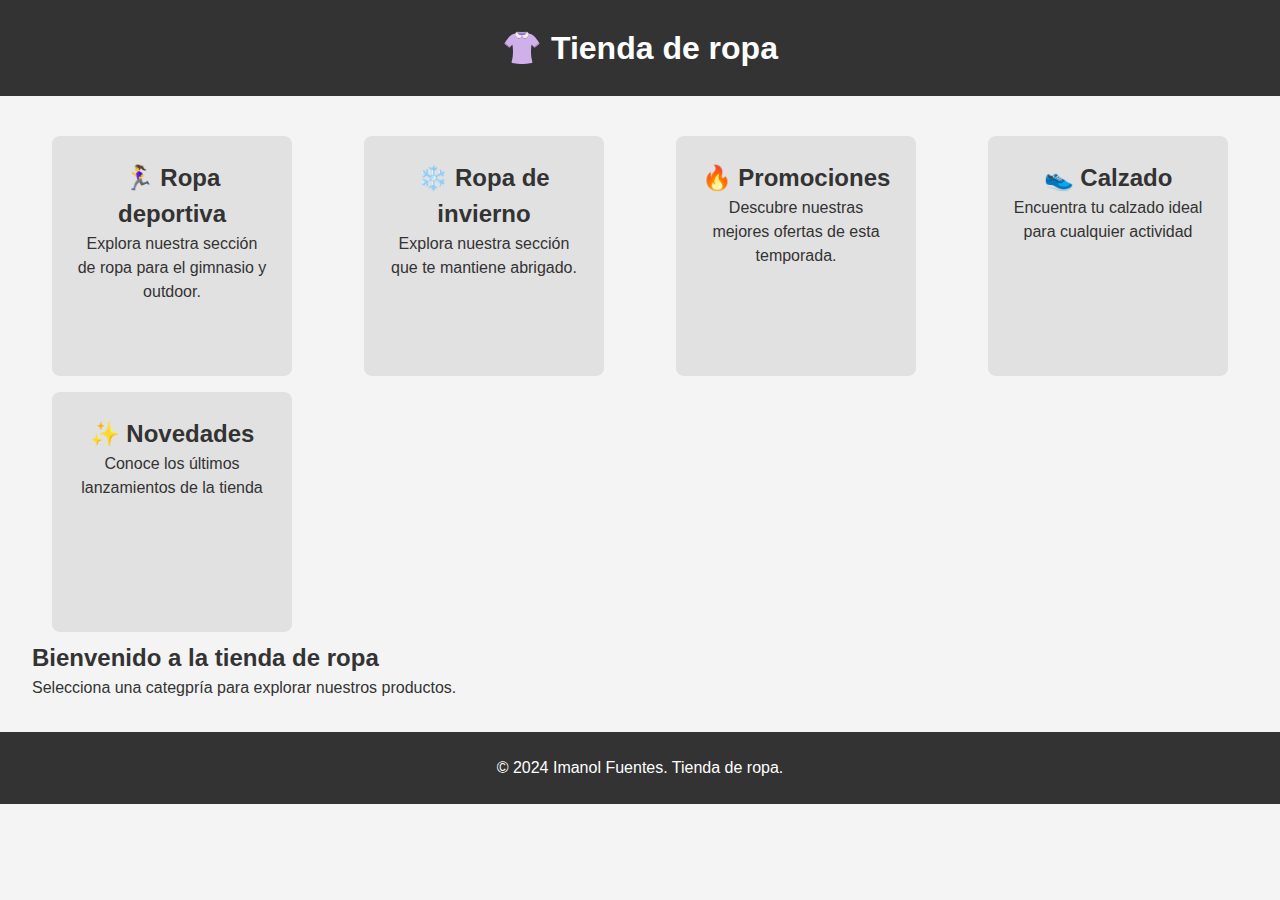
<file: Clase-12-12-2024/index.html>
<!DOCTYPE html>
<html lang="en">
<head>
    <meta charset="UTF-8">
    <meta name="viewport" content="width=device-width, initial-scale=1.0">
    <title>Document</title>

    <link rel="stylesheet" href="./styles.css">
</head>
<body>
    <header>
        <h1 class="logo">👚 Tienda de ropa</h1>
    </header>

    <main>
        <section class="catalogo" id="catalogo">
            <div class="categoria" data-seccion="deportes">
                <h2>🏃‍♀️ Ropa deportiva</h2>
                <p>Explora nuestra sección de ropa para el gimnasio y outdoor.</p>
            </div>

            <div class="categoria" data-seccion="invierno">
                <h2>❄️ Ropa de invierno</h2>
                <p>Explora nuestra sección que te mantiene abrigado.</p>
            </div>

            <div class="categoria" data-seccion="promociones">
                <h2>🔥 Promociones</h2>
                <p>Descubre nuestras mejores ofertas de esta temporada.</p>
            </div>

            <div class="categoria" data-seccion="calzado">
                <h2>👟 Calzado</h2>
                <p>Encuentra tu calzado ideal para cualquier actividad</p>
            </div>

            <div class="categoria" data-seccion="novedades">
                <h2>✨ Novedades</h2>
                <p>Conoce los últimos lanzamientos de la tienda</p>
            </div>
        </section>

        <section class="contenido" id="contenido">
            <h2>Bienvenido a la tienda de ropa</h2>
            <p>Selecciona una categpría para explorar nuestros productos.</p>
        </section>
    </main>

    <footer>
        <p>
            &copy; 2024 Imanol Fuentes. Tienda de ropa.
            <a href="https://www.linkedin.com/in/imanolfuentes/">
                <i class="fa-brands fa-linkedin"></i></a>

            <a href="https://github.com/ImaFuentes10" target="_blank">
                <i class="fa-brands fa-github"></i></a>

            <a href="mailto:ima.fuentes.c@gmail.com" target="_blank">
                <i class="fa-solid fa-envelope"></i></a>
        </p>
    </footer>

    <script src="script.js"></script>
</body>
</html>
</file>
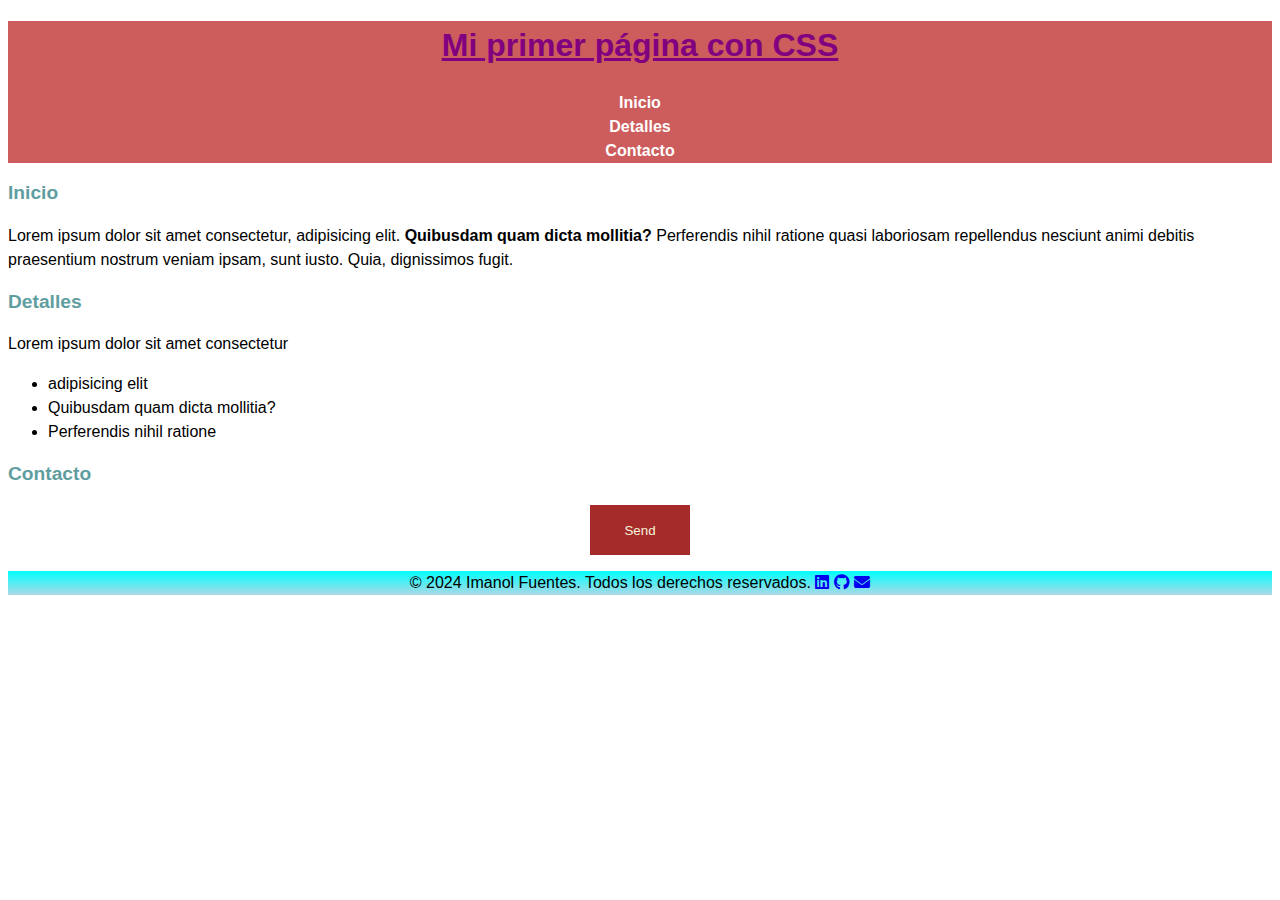
<file: Clase-19-11-2024/index.html>
<!DOCTYPE html>
<html lang="en">

<head>
    <meta charset="UTF-8" />
    <meta name="viewport" content="width=device-width, initial-scale=1.0" />
    <link rel="stylesheet" href="./styles.css" />
    <title>Mi primer archivo con css</title>

    <!-- Font Awesome -->
    <link rel="stylesheet" href="https://cdnjs.cloudflare.com/ajax/libs/font-awesome/6.6.0/css/all.min.css" />
</head>

<body>
    <header>
        <h1 id="titulo-principal">Mi primer página con CSS</h1>
        <nav class="menu">
            <li><a href="#inicio" class="enlace">Inicio</a></li>
            <li><a href="#detalles" class="enlace">Detalles</a></li>
            <li><a href="#contacto" class="enlace">Contacto</a></li>
        </nav>
    </header>

    <main>
        <section id="inicio">
            <h2 class="subtitulo">Inicio</h2>
            <p>
                Lorem ipsum dolor sit amet consectetur, adipisicing elit. <span class="resaltar">Quibusdam quam
                dicta mollitia?</span> Perferendis nihil ratione quasi laboriosam repellendus
                nesciunt animi debitis praesentium nostrum veniam ipsam, sunt iusto.
                Quia, dignissimos fugit.
            </p>
        </section>

        <section id="detalles">
            <h2 class="subtitulo">Detalles</h2>
            <p>Lorem ipsum dolor sit amet consectetur</p>
            <ul>
                <li>adipisicing elit</li>
                <li>Quibusdam quam dicta mollitia?</li>
                <li>Perferendis nihil ratione</li>
            </ul>
        </section>

        <section id="contacto">
            <h2 class="subtitulo">Contacto</h2>
            <div class="boton-send">
            <button class="boton">
                Send
            </button>
        </div>
        </section>
    </main>
    <footer>
        <p>
            &#169 2024 Imanol Fuentes. Todos los derechos reservados.
            <a href="https://www.linkedin.com/in/imanolfuentes/">
                <i class="fa-brands fa-linkedin"></i></a>

            <a href="https://github.com/ImaFuentes10" target="_blank">
                <i class="fa-brands fa-github"></i></a>

            <a href="mailto:ima.fuentes.c@gmail.com" target="_blank">
                <i class="fa-solid fa-envelope"></i></a>
        </p>
    </footer>
</body>

</html>
</file>
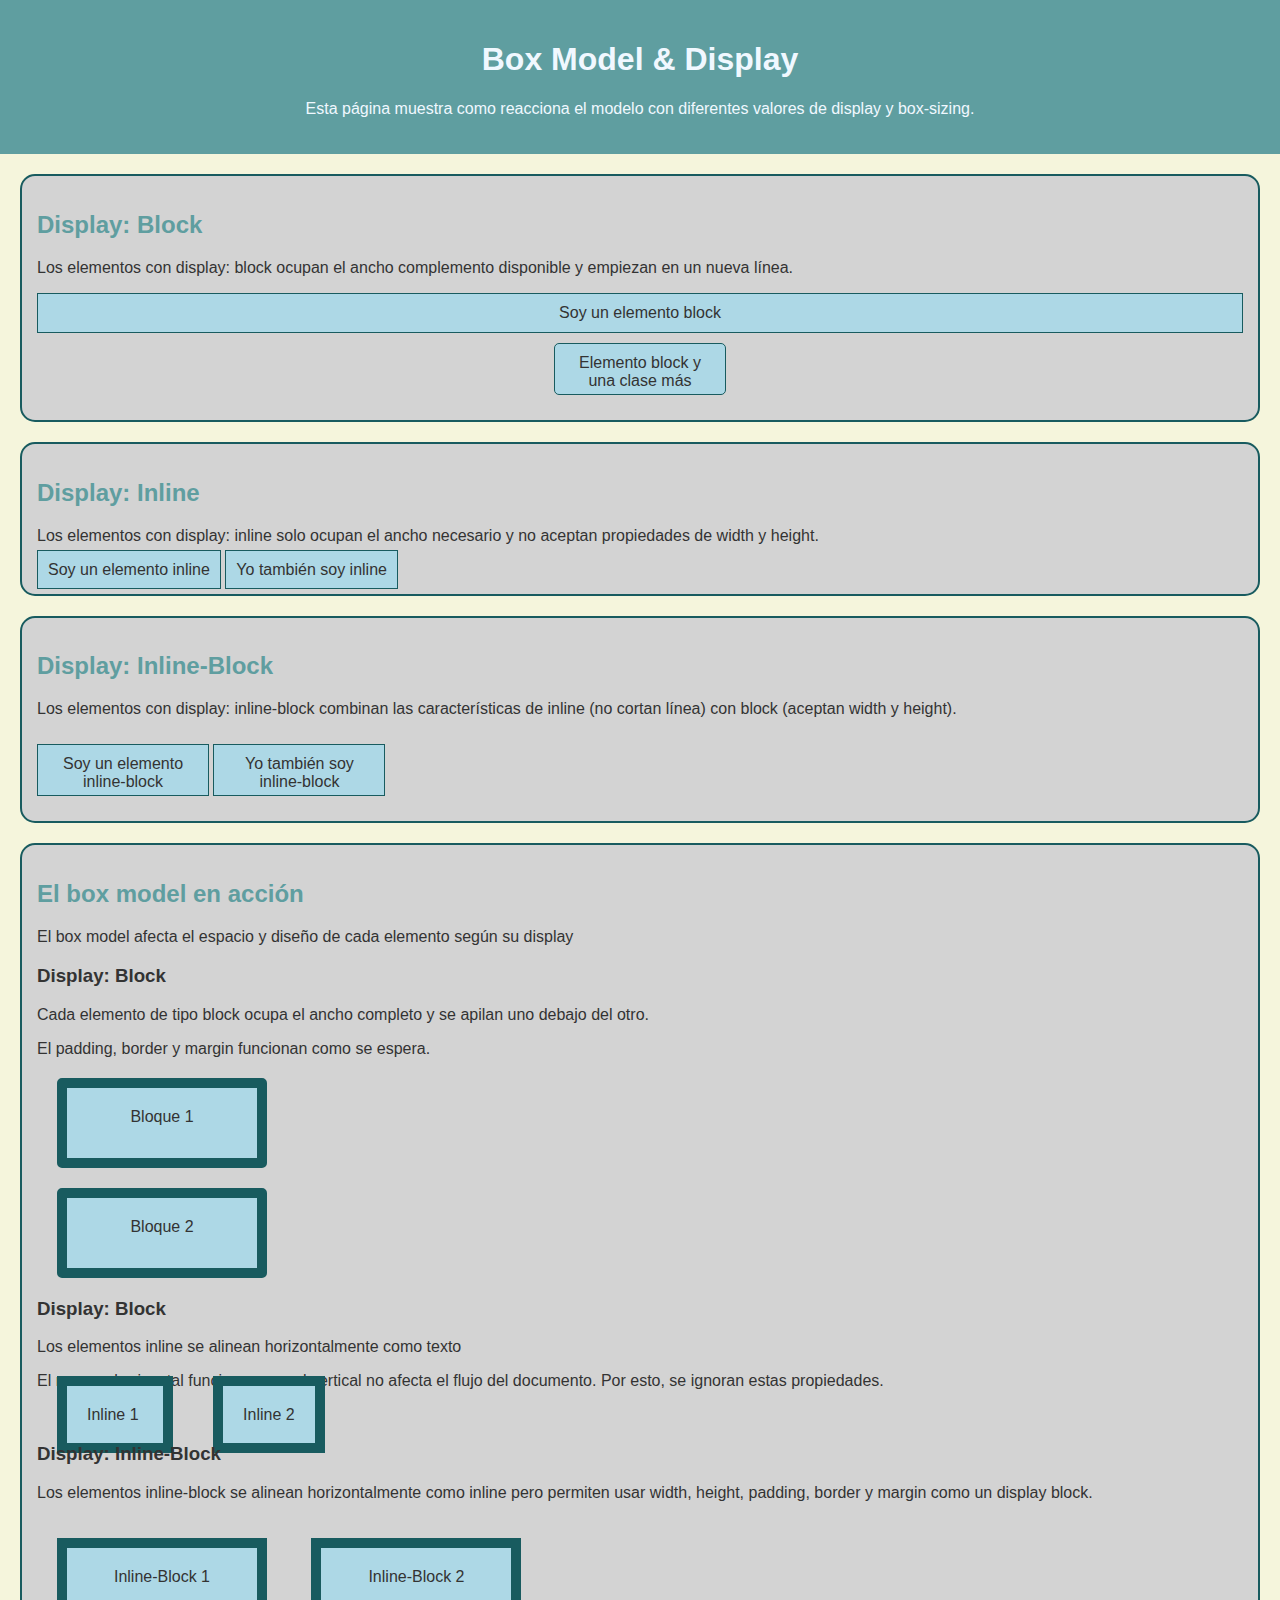
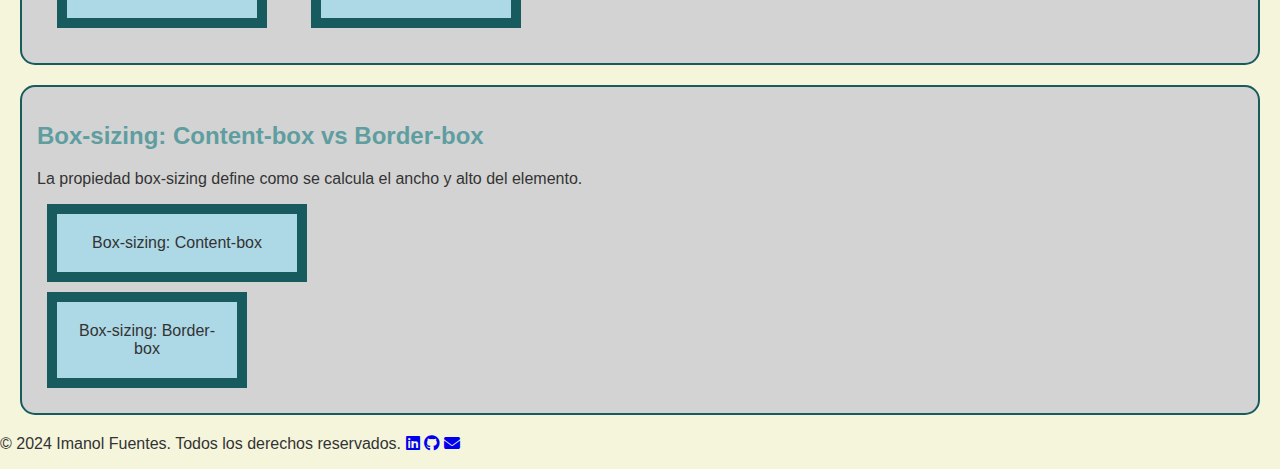
<file: Clase-21-11-2024/index.html>
<!DOCTYPE html>
<html lang="en">

<head>
    <meta charset="UTF-8" />
    <meta name="viewport" content="width=device-width, initial-scale=1.0" />
    <title>Box Model y Display</title>

    <link rel="stylesheet" href="styles.css" />

    <!-- Font Awesome -->
    <link rel="stylesheet" href="https://cdnjs.cloudflare.com/ajax/libs/font-awesome/6.6.0/css/all.min.css" />
</head>

<body>
    <header>
        <h1>Box Model & Display</h1>
        <p>
            Esta página muestra como reacciona el modelo con diferentes valores de display y box-sizing.
        </p>
    </header>

    <main>
        <section>
            <h2>Display: Block</h2>
            <p>Los elementos con display: block ocupan el ancho complemento disponible y empiezan en un nueva línea.</p>
            <div class="box">
                Soy un elemento block
            </div>
            <div class="box block">
                Elemento block y una clase más
            </div>
        </section>

        <section>
            <h2>Display: Inline</h2>
            <p>
                Los elementos con display: inline solo ocupan el ancho necesario y no aceptan
                propiedades de width y height.
            </p>
            <span class="box inline">Soy un elemento inline</span>
            <span class="box inline">Yo también soy inline</span>
        </section>

        <section>
            <h2>Display: Inline-Block</h2>
            <p>
                Los elementos con display: inline-block combinan las características de inline
                (no cortan línea) con block (aceptan width y height).
            </p>
            <span class="box inline-block">Soy un elemento inline-block</span>
            <span class="box inline-block">Yo también soy inline-block</span>
        </section>

        <section>
            <h2>El box model en acción</h2>
            <p>El box model afecta el espacio y diseño de cada elemento según su display</p>
            <div>
                <h3>Display: Block</h3>
                <p>
                    Cada elemento de tipo block ocupa el ancho completo y se apilan uno
                    debajo del otro.
                </p>
                <p>El padding, border y margin funcionan como se espera.</p>
                <div class="box block model">
                    Bloque 1
                </div>
                <div class="box block model">
                    Bloque 2
                </div>
            </div>

            <div>
                <h3>Display: Block</h3>
                <p>Los elementos inline se alinean horizontalmente como texto</p>
                <p>
                    El margen horizontal funciona, pero el vertical no afecta el flujo
                    del documento. Por esto, se ignoran estas propiedades.
                </p>
                <div class="box inline model">
                    Inline 1
                </div>
                <div class="box inline model">
                    Inline 2
                </div>
            </div>

            <div>
                <h3>Display: Inline-Block</h3>
                <p>
                    Los elementos inline-block se alinean horizontalmente como inline
                    pero permiten usar width, height, padding, border y margin como un
                    display block.
                </p>
                <div class="box inline-block model">
                    Inline-Block 1
                </div>
                <div class="box inline-block model">
                    Inline-Block 2
                </div>
            </div>
        </section>

        <section>
            <h2>Box-sizing: Content-box vs Border-box</h2>
            <p>La propiedad box-sizing define como se calcula el ancho y alto del elemento.</p>
            <div class="content-box">
                Box-sizing: Content-box
            </div>
            <div class="border-box">
                Box-sizing: Border-box
            </div>
        </section>
    </main>

    <footer>
        <p>
            &#169 2024 Imanol Fuentes. Todos los derechos reservados.
            <a href="https://www.linkedin.com/in/imanolfuentes/">
                <i class="fa-brands fa-linkedin"></i></a>

            <a href="https://github.com/ImaFuentes10" target="_blank">
                <i class="fa-brands fa-github"></i></a>

            <a href="mailto:ima.fuentes.c@gmail.com" target="_blank">
                <i class="fa-solid fa-envelope"></i></a>
        </p>
    </footer>
</body>

</html>
</file>
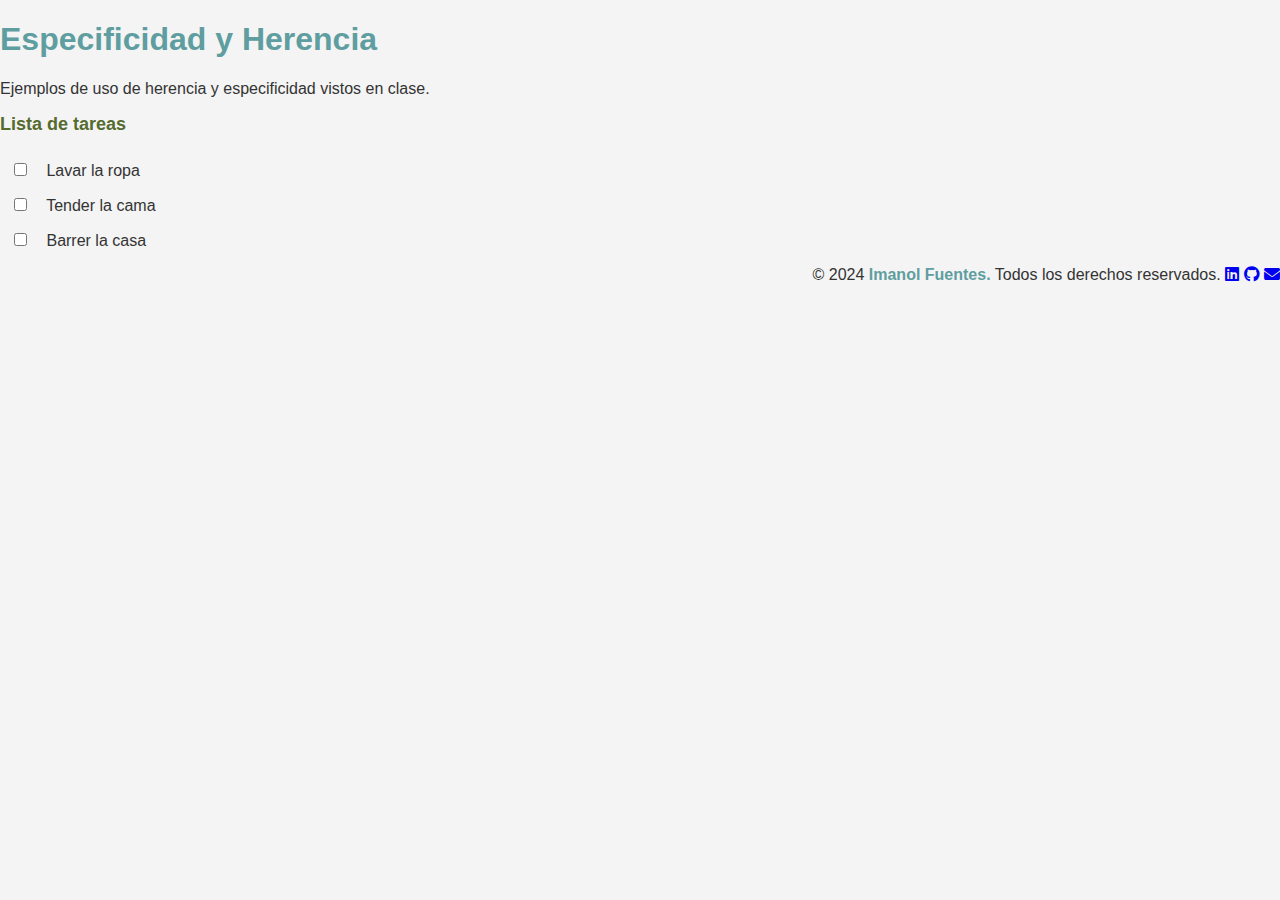
<file: Clase-26-11-2024/index.html>
<!DOCTYPE html>
<html lang="en">
<head>
    <meta charset="UTF-8">
    <meta name="viewport" content="width=device-width, initial-scale=1.0">
    <title>Especificidad y Herencia</title>

    <link rel="stylesheet" href="./styles.css">

    <!-- Font Awesome -->
    <link rel="stylesheet" href="https://cdnjs.cloudflare.com/ajax/libs/font-awesome/6.6.0/css/all.min.css" />
</head>
<body>
    <header>
        <h1>Especificidad y Herencia</h1>
        <p>Ejemplos de uso de herencia y especificidad vistos en clase.</p>
    </header>

    <main>
        <h2 class="subtitle">Lista de tareas</h2>
        <ul class="lista-tareas">
            <li>
                <label>
                    <input type="checkbox" class="tarea-checkbox">
                    <span class="tarea-descripcion">Lavar la ropa</span>
                </label>
            </li>
            <li>
                <label>
                    <input type="checkbox" class="tarea-checkbox">
                    <span class="tarea-descripcion">Tender la cama</span>
                </label>
            </li>
            <li>
                <label>
                    <input type="checkbox" class="tarea-checkbox">
                    <span class="tarea-descripcion">Barrer la casa</span>
                </label>
            </li>
        </ul>

    </main>

    <footer>
        <p>
            &#169 2024 <span class="author">Imanol Fuentes.</span> Todos los derechos reservados.
            <a href="https://www.linkedin.com/in/imanolfuentes/">
                <i class="fa-brands fa-linkedin"></i></a>

            <a href="https://github.com/ImaFuentes10" target="_blank">
                <i class="fa-brands fa-github"></i></a>

            <a href="mailto:ima.fuentes.c@gmail.com" target="_blank">
                <i class="fa-solid fa-envelope"></i></a>
        </p>
    </footer>
</body>
</html>
</file>
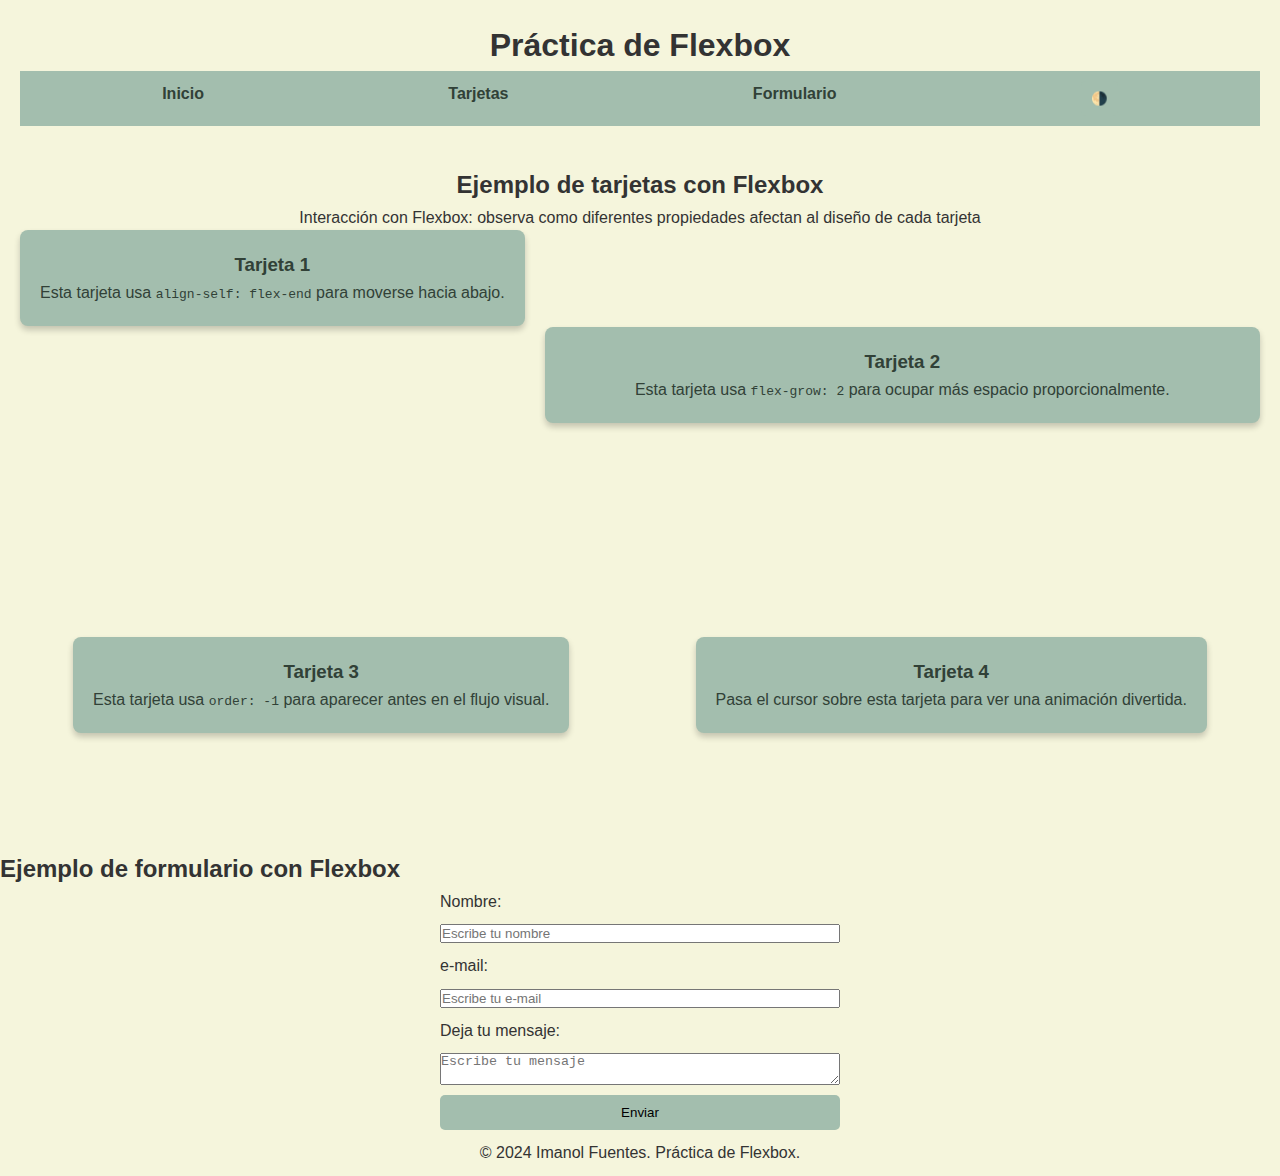
<file: Clase-28-11-2024/index.html>
<!DOCTYPE html>
<html lang="en">
<head>
    <meta charset="UTF-8">
    <meta name="viewport" content="width=device-width, initial-scale=1.0">
    <title>Práctica de Flexbox</title>

    <link rel="stylesheet" href="./styles.css">
</head>
<body class="tema-claro">
    <header>
        <h1>Práctica de Flexbox</h1>
        <nav aria-label="Mapa de navegación de la página">
            <ul class="navbar">
                <li><a class="nav-link" href="#">Inicio</a></li>
                <li><a class="nav-link" href="#tarjetas">Tarjetas</a></li>
                <li><a class="nav-link" href="#formulario">Formulario</a></li>
                <li>
                    <button class="boton-tema" aria-label="Cambiar tema" id="boton-tema">
                        🌗
                    </button>
                </li>
            </ul>
        </nav>
    </header>

    <main>
        <section class="seccion-tarjetas">
            <h2 id="tarjetas">Ejemplo de tarjetas con Flexbox</h2>
            <p>
                Interacción con Flexbox: observa como diferentes propiedades afectan al
                diseño de cada tarjeta
            </p>
            <div class="contenedor-tarjetas">
                <article class="card">
                    <h3>Tarjeta 1</h3>
                    <p>Esta tarjeta usa <code>align-self: flex-end</code> para moverse hacia abajo.</p>
                    <!-- <code> permite ingresar código sin que se ejecute -->
                </article>

                <article class="card grow">
                    <h3>Tarjeta 2</h3>
                    <p>Esta tarjeta usa <code>flex-grow: 2</code> para ocupar más espacio proporcionalmente.</p>
                </article>

                <article class="card">
                    <h3>Tarjeta 3</h3>
                    <p>Esta tarjeta usa <code>order: -1</code> para aparecer antes en el flujo visual.</p>
                </article>

                <article class="card card-hover">
                    <h3>Tarjeta 4</h3>
                    <p>Pasa el cursor sobre esta tarjeta para ver una animación divertida.</p>
                </article>
            </div>
        </section>

        <section>
            <h2 id="formulario">Ejemplo de formulario con Flexbox</h2>
            <form>
                <label for="nombre">Nombre:</label>
                <input type="text" placeholder="Escribe tu nombre">

                <label for="correo">e-mail:</label>
                <input type="text" placeholder="Escribe tu e-mail">

                <label for="mensaje">Deja tu mensaje:</label>
                <textarea name="mensaje" id="mensaje" rows="2" placeholder="Escribe tu mensaje"></textarea>

                <button type="submit">
                    Enviar
                </button>
            </form>
        </section>
    </main>

    <footer>
        <p>&copy; 2024 Imanol Fuentes. Práctica de Flexbox.</p>
    </footer>

    <!-- Enlazo archivo javascript. Debe ir pegado al cierre de BODY-->
    <script src="./script.js"></script>
</body>
</html>
</file>
<file: Clase-12-12-2024/styles.css>
/* Variables globales */
:root {
    --color-texto: #333;
    --color-background: #f4f4f4;
    --color-principal: #333;
    --color-blanco: #fff;
    --color-categoria: #e1e1e1;
    --color-hover: #bdbdbd;
}

*{
    margin: 0;
    padding: 0;
    box-sizing: border-box;
}

body {
    font-family: Arial, Helvetica, sans-serif;
    line-height: 1.5;
    color: var(--color-texto);
    background-color: var(--color-background);
}

header{
    background-color: var(--color-principal);
    color: var(--color-blanco);
    padding: 1.5rem 0;
    margin-bottom: 1rem;
    text-align: center;
}

.logo{
    font-size: 2rem;
}

main{
    padding: 1.5rem;
}

footer{
    text-align: center;
    padding: 1.5rem 0;
    background-color: var(--color-principal);
    color: var(--color-blanco);
}

.catalogo{
    display: grid;
    grid-template-columns: repeat(4, 1fr);
    grid-gap: 1rem;
    align-items: center;
    justify-items: center;
}

.categoria{
    width: 15rem;
    height: 15rem;
    padding: 1.5rem;
    border-radius: 0.5rem;
    text-align: center;
    transition: background 0.3s;
    background-color: var(--color-categoria);
    animation: aparecer ;
}

.categoria:hover{
    background-color: var(--color-hover);
    cursor: pointer;
}

.contenido{
    padding: 0.5rem;
}

@keyframes aparecer {
    from {
        transform: translateY(60px); /*Posición inicial*/
        opacity: 0;
    }
    to{
        transform: translateY(0); /*Posición final*/
        opacity: 1;
    }
}

@media screen and (max-width: 1070px) {
    .catalogo{
        grid-template-columns: repeat(3,1fr);
        grid-gap: 1.2rem;
    }
}

@media screen and (max-width: 790px) {
    .catalogo{
        grid-template-columns: repeat(2,1fr);
        grid-gap: 1rem;
    }
}

@media screen and (max-width: 530px) {
    .catalogo{
        grid-template-columns: 1fr;
        grid-gap: 1rem;
    }
}
</file>
<file: Clase-19-11-2024/styles.css>
body {
    font-family: Arial, Helvetica, sans-serif;
    /* Tipografía */
    line-height: 1.5;
    /* Controla la altura de casa línea de texto para mejorar la legibilidad/interlineado */
}

header {
    background-color: indianred;
    /* Color de fondo */
    color: #fff;
    /* Color de texto */
    text-align: center;
    /* Alineación de texto. Esta SOLO SIRVE PARA BLOQUES, no funciona en líneas */
    /* Text-align sólo funciona en elemento en bloque porque afecta al contenido dentro del bloque.
    No funciona en elementos en línea porque estos ocupan solo el espacio necesario para su contenido. */
}

footer {
    background-image: linear-gradient(aqua, lightblue);
    /* Color de fondo con degradado, importante que no haya espacio entre instrucción y () */
    text-align: center;
}

.menu {
    /* "." es para hacer referencia a la clase, la cual delimitamos en HTML */
    list-style: none;
    /* Quitamos viñetas */
}

.enlace {
    text-decoration: none;
    /* no hay decoración de texto, en este caso quitamos subrayado de enlaces */
    color: #fff;
    font-weight: bold;
    /* Fuente negritas */
}

.enlace:hover {
    /* hover: cuando se pone el mouse encima */
    color: burlywood;
    text-decoration: underline;
}

.enlace:active {
    /* active: cuando se hace click */
    color: chocolate;
    text-decoration: underline;
}

.subtitulo {
    font-size: larger;
    /* Cambiamos el tamaño de fuente a todos los subtñitulos */
    color: cadetblue;
}

.resaltar {
    font-weight: bold;
    /* ponemos en negritas los span con esta clase */
}

.boton {
    background-color: brown;
    color: beige;
    width: 100px;
    height: 50px;
    /* tamaño del botón */
    border: none;
    /* quitamos borde del botón */
}

.boton:hover {
    background-color: cornflowerblue;
    cursor: pointer;
    /* Cambia el cursor a puntero al ponerse sobre el botón */
}

.boton:active {
    background-color: black;
    color: green;
}

.boton-send {
    /* creamos otra clase dentro de un div que cobntiene al botón apra poder moverlo */
    text-align: center;
    /* alineamos botón al centro */
}

#titulo-principal {
    /* aquí hacemos referencia al ID. Es importante que sólo se utilice uno por archivo, es único */
    text-decoration: underline;
    color: purple;
    /* Utilizar los selectores de id con mucho cuidado.
    Los id tienen una mayor especificidad en css, lo que puede causar problemas. */
}
</file>
<file: Clase-21-11-2024/styles.css>
/* Variables de css */
/* 
-Son variables reutilizables definidas mediante la sintaxis "--nombre-variable"
-Permiten centralizar la gestión de estilos, facilita mantenimiento y cambios globales
-Se pueden usar en cualquier parte del CSS mediante la función var(--nombre-variable) 
*/

/* Selector :root */

/* 
- :root es una pseudo-clase que selecciona el elemento raíz del docuemnto (html)
-Es útil para declarar variables globales que afectan todo el doumento
-Tambiñen puedes declarar variables en otros selectores como clases, ID o elementos 
específicos para limitar su alcance
*/

:root {
    --color-primario: cadetblue;
    --color-background: beige;
    --color-secciones: lightgray;
    --color-bordes: rgb(24, 91, 95);
    --color-texto: #333;
    --color-texto-secundario: aliceblue;
    --color-elementos: lightblue;
}

/* Reset básico */

body {
    font-family: Arial, Helvetica, sans-serif;
    margin: 0%;
    padding: 0%;
    background-color: var(--color-background);
    color: #333;
}

header {
    text-align: center;
    background-color: var(--color-primario);
    color:var(--color-texto-secundario);
    padding: 20px;
}

section {
    border: 2px solid var(--color-bordes);
    /* valores para la propiedad border en orden: grosor, estilo, color */
    background-color:var(--color-secciones);
    padding: 15px;
    margin: 20px;
    border-radius: 15px;
}

h2 {
    color:var(--color-primario);
}

.box {
    background-color:var(--color-elementos);
    border: 1px solid var(--color-bordes);
    padding: 10px;
    margin: 10px auto;
    /* valor auto en la propiedad margin hace que el navegador calcule el espacio 
    necesario para centrar un elemento en su contenedor padre. El elemento debe 
    tener ancho definido. Esta manera de centrar los elementos SÒLO APLICA HORIZONTAL */
    text-align: center;
}

.block {
    display: block;
    width: 150px;
    height: 30px;
    border-radius: 5px;
}

.inline {
    display: inline;
    width: 150px;
    height: 30px;
    /* width y height se ignoran porque los elementos inline los ignoran */
}

.inline-block {
    display: inline-block;
    width: 150px;
    height: 30px;
    /* width y height se ignoran porque los elementos inline los ignoran */
}

.model {
    margin: 20px;
    padding: 20px;
    border: 10px solid var(--color-bordes);
}

.content-box {
    box-sizing: content-box;
    margin: 10px;
    padding: 20px;
    border: 10px solid var(--color-bordes);
    background-color: var(--color-elementos);
    text-align: center;
    width: 200px;
}
/* Vemnos que aunque tengan el mismo width, cuando se despliega los elemntos tienen
diferentes tamaños. Content-box es más grande por que toma el valor de width para 
el contenido del elemento, mientras que border-box lo toma para todo el elemento */
.border-box {
    box-sizing: border-box;
    margin: 10px;
    padding: 20px;
    border: 10px solid var(--color-bordes);
    background-color: var(--color-elementos);
    text-align: center;
    width: 200px;
}
</file>
<file: Clase-28-11-2024/styles.css>
/* Variables */
:root {
/* Tema claro */
    --claro-color-background: beige;
    --claro-color-texto: #333;
    --claro-color-background-secundario: rgb(163, 190, 174); 
    --claro-color-texto-secundario: rgb(49, 65, 55);
    --claro-color-hover: rgb(111, 146, 23);

    /* Tema oscuro */
    --dark-color-background: #3A506B;
    --dark-color-texto: #EAF0F1;
    --dark-color-background-secundario: darkblue; 
    --dark-color-texto-secundario: #96b2b7;
    --dark-color-hover: #8AC4E3;
}

body.tema-claro {
    --color-background:var(--claro-color-background);
    --color-texto:var(--claro-color-texto);
    --color-background-secundario:var(--claro-color-background-secundario);
    --color-texto-secundario:var(--claro-color-texto-secundario);
    --color-hover:var(--claro-color-hover);
}

body.tema-oscuro {
    --color-background:var(--dark-color-background);
    --color-texto:var(--dark-color-texto);
    --color-background-secundario:var(--dark-color-background-secundario);
    --color-texto-secundario:var(--dark-color-texto-secundario);
    --color-hover:var(--dark-color-hover);
}

/* Reset básico */
* {
    box-sizing: border-box;
    margin: 0;
    padding: 0;
}

body {
    font-family: Arial, Helvetica, sans-serif;
    background-color: var(--color-background);
    color:var(--color-texto);
    line-height: 1.6;
    transition: background-color 0.3s, color 0.3s;
}

header {
    text-align: center;
    padding: 20px;
}

footer {
    text-align: center;
    padding: 10px;
}

h1 {
    color: var(--color-texto);
}

.navbar {
    display: flex;
    justify-content: space-around;
    list-style: none;
    padding: 10px 20px;
    background-color:var(--color-background-secundario);
}

.nav-link, .boton-tema {
    text-decoration: none;
    color:var(--color-texto-secundario);
    font-weight: bold;
    cursor: pointer;
    transition: color 0.3s;
}

.nav-link:hover {
    color: var(--color-hover);
}

/* CARTAS */

.seccion-tarjetas {
    text-align: center;
    padding: 20px;
}

.contenedor-tarjetas {
    display: flex;
    flex-wrap: wrap;
    flex-direction: row;
    height: 600px;
    justify-content: space-around;
    align-items: center;
    gap: 20px;
}

.card {
    background-color: var(--color-background-secundario);
    color: var(--color-texto-secundario);
    border-radius: 8px;
    padding: 20px;
    text-align: center;
    box-shadow: 0 4px 6px rgba(0, 0, 0, 0.2);
    transition: transform 0.3s, background-color 0.3s;
}

.card:hover {
    transform: scale(1.05);
    background-color: var(--color-hover);
}

.grow {
    /* flex-grow: 0; cuando no indicamos un valor de flex-grow, de inicio es 0 */
    flex-grow: 2; /* Ocupa más espacio proporcionalmente */
}

.card-hover:hover {
    transform: scale(1.1) rotate(-30deg);
}

.card:nth-child(1) {
/* Al primer elemento con este selector se le aplicarán estos estilos */
    align-self: flex-start;
}

.card:nth-child(3) {
    order: 0;
}

/* FORMULARIO */

form {
    display: flex;
    flex-direction: column;
    gap: 10px;
    width: 400px;
    margin: 0 auto;
}

button {
    background-color: var(--color-background-secundario);
    border: none;
    border-radius: 5px;
    padding: 10px;
    cursor: pointer;
    transition: background-color 0.3s;
}

button:hover {
    background-color: var(--color-hover);
}
</file>
<file: Clase-26-11-2024/styles.css>
/* Variables */
:root {
    --color-primario: cadetblue;
    --color-background: #f4f4f4;
    --color-secundario: darkolivegreen;
    --color-texto: #333;
    --color-prueba: violet;
}

/* Reset básico */
* {
    box-sizing: border-box;
}

body {
    margin: 0;
    padding: 0;
    /* Etilos generales aplicados en body que se heredan a los hijos */
    font-family: Arial, Helvetica, sans-serif;
    color: var(--color-texto);
    background-color: var(--color-background);
}

header main footer {
    margin: 0;
    padding: 20px;
}

footer {
    text-align: right;
}

/* Según la propiedad de especificidad, es de mayor prioridad el que 
tenga más información del elemento. 
En este caso header=1pt y h1=1pt, aasí que será azul el texto*/
header h1 {
    color:var(--color-primario);
}

h1 {
    color: var(--color-prueba);
}

.author {
    font-weight: bold;
    color: var(--color-primario);
}

.subtitle {
    font-size: 18px;
    color: var(--color-secundario);
}

.lista-tareas {
    list-style: none;
    margin-top: 25px;
    padding: 0;
    padding-left: 10px;
}

.lista-tareas li {
    margin-bottom: 15px;
}

.tarea-checkbox {
    margin-right: 15px;
    accent-color: var(--color-primario);
    cursor: pointer;
}

.tarea-descripcion {
    cursor: pointer;
}

.tarea-checkbox:checked + .tarea-descripcion {
    text-decoration: line-through;
    font-style: italic;
}
</file>
